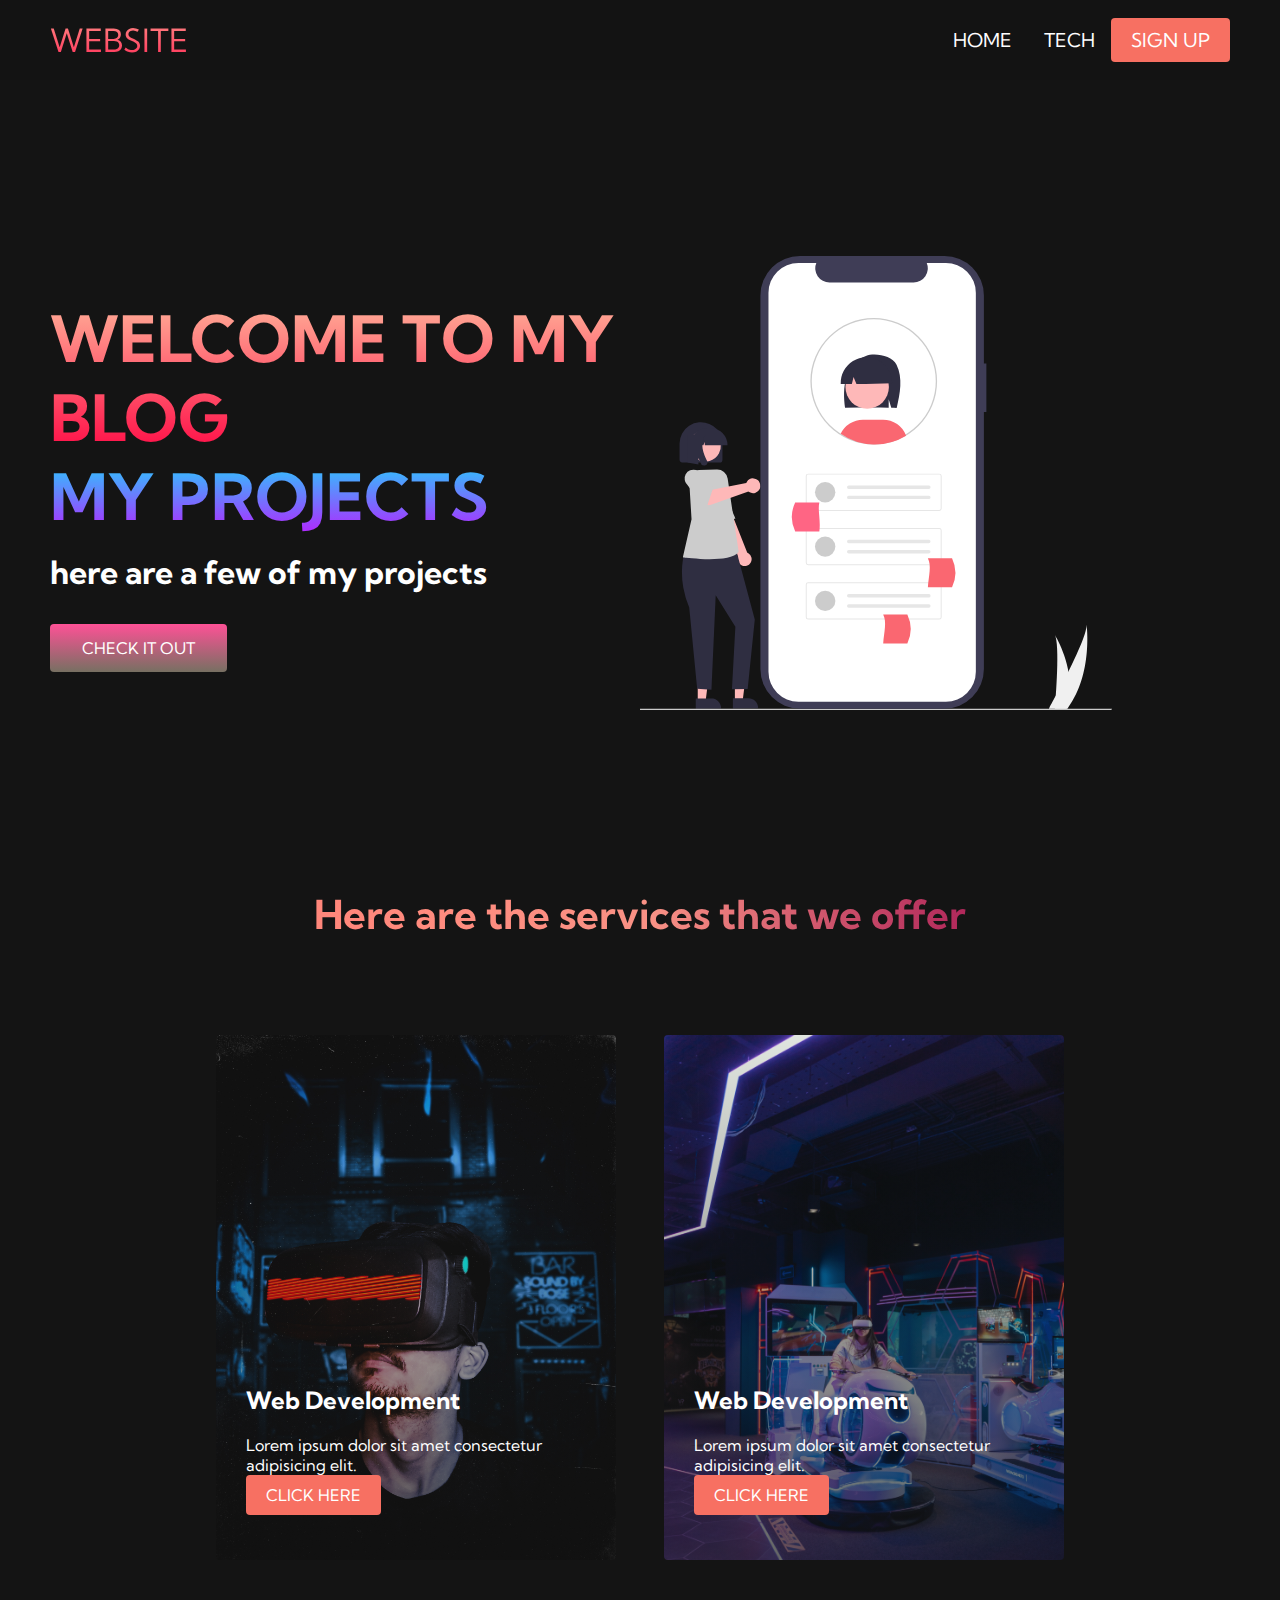
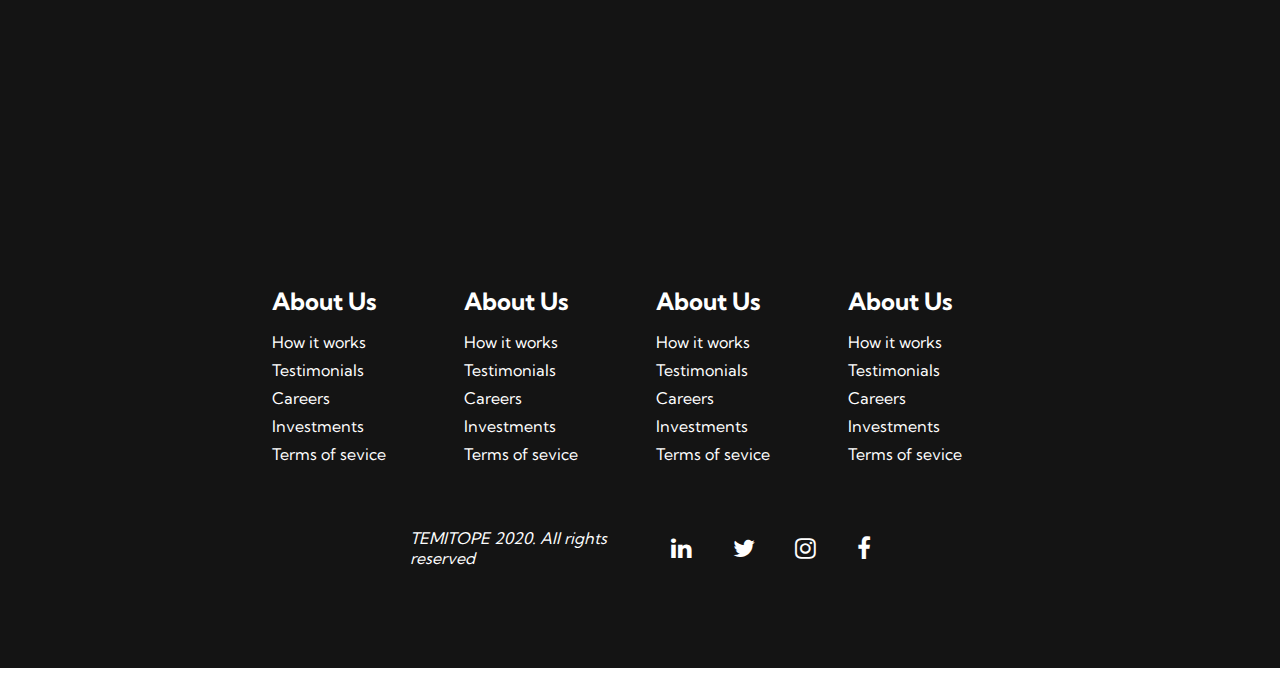
<file: index.html>
<!DOCTYPE html>
<html lang="en">
  <head>
    <meta charset="UTF-8" />
    <meta http-equiv="X-UA-Compatible" content="IE=edge" />
    <meta name="viewport" content="width=device-width, initial-scale=1.0" />
    <title>MY WEBSITE</title>
    <link
      href="//maxcdn.bootstrapcdn.com/font-awesome/4.2.0/css/font-awesome.min.css"
      rel="stylesheet"
    />
    <link rel="stylesheet" href="style.css" />
    <link rel="preconnect" href="https://fonts.googleapis.com" />
    <link rel="preconnect" href="https://fonts.gstatic.com" crossorigin />
    <link
      href="https://fonts.googleapis.com/css2?family=Kumbh+Sans:wght@400;700&display=swap"
      rel="stylesheet"
    />
  </head>
  <body>
    <!--navbar section-->
    <nav class="navbar">
      <div class="navbar-container">
        <a href="/" id="navbar-logo">WEBSITE</a>
        <div class="navbar-toggle" id="mobile-menu">
          <span class="bar"></span>
          <span class="bar"></span>
          <span class="bar"></span>
        </div>
        <ul class="navbar-menu">
          <li class="navbar-item">
            <a href="/" class="navbar-link">HOME</a>
          </li>
          <li class="navbar-item">
            <a href="/tech.html" class="navbar-link">TECH</a>
          </li>
          <li class="navbar-btn">
            <a href="" class="button">SIGN UP</a>
          </li>
        </ul>
      </div>
    </nav>
    <!--end of navbar section-->
    <!--hero section-->
    <div class="main">
      <div class="main-container">
        <div class="main-content">
          <h1>WELCOME TO MY BLOG</h1>
          <h2>MY PROJECTS</h2>
          <p>here are a few of my projects</p>
          <button class="main-btn"><a href="/"></a>CHECK IT OUT</button>
        </div>
        <div class="main-image-container">
          <img src="images/pic1.svg" alt="pic" id="main-img" />
        </div>
      </div>
    </div>

    <!--services section-->
    <div class="services">
      <h1>Here are the services that we offer</h1>
      <div class="services-container">
        <div class="services-card">
          <h2>Web Development</h2>
          <p>Lorem ipsum dolor sit amet consectetur adipisicing elit.</p>
          <button>CLICK HERE</button>
        </div>
        <div class="services-card">
          <h2>Web Development</h2>
          <p>Lorem ipsum dolor sit amet consectetur adipisicing elit.</p>
          <button>CLICK HERE</button>
        </div>
      </div>
    </div>

    <!--footer section-->
    <div class="footer-container">
      <div class="footer-links">
        <div class="footer-link-wrapper">
          <div class="footer-link-items">
            <h2>About Us</h2>
            <a href="/">How it works</a>
            <a href="/">Testimonials</a>
            <a href="/">Careers</a>
            <a href="/">Investments</a>
            <a href="/">Terms of sevice</a>
          </div>
          <div class="footer-link-items">
            <h2>About Us</h2>
            <a href="/">How it works</a>
            <a href="/">Testimonials</a>
            <a href="/">Careers</a>
            <a href="/">Investments</a>
            <a href="/">Terms of sevice</a>
          </div>
        </div>
        <div class="footer-link-wrapper">
          <div class="footer-link-items">
            <h2>About Us</h2>
            <a href="/">How it works</a>
            <a href="/">Testimonials</a>
            <a href="/">Careers</a>
            <a href="/">Investments</a>
            <a href="/">Terms of sevice</a>
          </div>
          <div class="footer-link-items">
            <h2>About Us</h2>
            <a href="/">How it works</a>
            <a href="/">Testimonials</a>
            <a href="/">Careers</a>
            <a href="/">Investments</a>
            <a href="/">Terms of sevice</a>
          </div>
        </div>
      </div>
      <div class="social-media">
        <div class="social-media-wrap">
          <div class="footer-logo">
            <a href="" id="footer-logo"><i class="fas fa-gem"</a>
          </div>
          <p class="website-right">TEMITOPE 2020. All rights reserved</p>
          <div class="social-icons">
            <a href="" class="social-icon-link"> <i class="fa fa-linkedin" target="_blank"></i></a>
            <a href="" class="social-icon-link"> <i  class="fa fa-twitter"target="_blank"></i></a>
            <a href="" class="social-icon-link"> <i class="fa fa-instagram" target="_blank"></i></a>
            <a href="" class="social-icon-link"> <i class="fa fa-facebook" target="_blank"></i></a>
          </div>
        </div>
      </div>
    </div>
    <script src="app.js"></script>
  </body>
</html>
</file>
<file: style.css>
*{
    box-sizing: border-box;
    margin: 0;
    padding: 0;
    font-family: "Kumbh Sans", sans-serif;
}

.navbar{
    background: #131313;
    height: 80px;
    display: flex;
    justify-content: center;
    align-items: center;
    font-size: 1.2rem;
    position:sticky;
    top: 0;
    z-index: 999;
}

.navbar-container{
    display: flex;
    justify-content: space-between;
    height: 80px;
    z-index: 1;
    width: 100%;
    max-width: 1300px;
    margin: 0 auto;
    padding: 0 50px;
}

#navbar-logo{
    background-color: #ff8177;
    background-image: linear-gradient(to top, #ff0844 0%, #ffb199 100%);
    background-size: 100%;
    -webkit-background-clip: text;
    -moz-background-clip: text;
    -webkit-text-fill-color: transparent;
    -moz-text-fill-color: transparent;
    display: flex;
    align-items: center;
    cursor: pointer;
    text-decoration: none;
    font-size: 2rem ;
}

.fa-gem{
    margin-right: 0.5rem;
}

.navbar-menu{
    display: flex;
    align-items: center;
    list-style: none;
    text-align: center;
}

.navbar-item{
    height: 80px;
}

.navbar-link{
    color: #fff;
    display: flex;
    align-items: center;
    justify-content: center;
    text-decoration: none;
    padding: 0 1rem;
    height: 100%;
}

.navabar-btn{
    display: flex;
    justify-content: center;
    align-items: center;
    padding: 0 1rem;
    width: 100%;
}

.button{
    display: flex;
    justify-content: center;
    align-items: center;
    text-decoration: none;
    padding: 10px 20px;
    height: 100%;
    width: 100%;
    border: none;
    outline: none;
    border-radius: 4px;
    background: #f77062;
    color: #fff;
}

.button:hover{
    background: #4837ff;
    transition: all 0.3s ease;
}
.navbar-link:hover{
    color: #ff7762;
    transition: all 0.3s ease ;
}

@media screen and (max-width: 960px){ 
    .navbar-container{
        display: flex;
        justify-content: space-between;
        height: 80px;
        z-index: 1;
        width: 100%;
        max-width: 1300px;
        padding: 0;
    }

    .navbar-menu{
        display: grid;
        grid-template-columns: auto;
        margin: 0;
        width: 100%;
        position: absolute;
        *top: -1000px;
        opacity: 0;
        
        transition: all 0.5s ease;
        height: 50vh;
        z-index: -1;
        background: #131313;
    }
    .navbar-menu.active{
        background: #131313;
        top: 100%;
        opacity: 1;
        transition: all 0.5s ease;
        z-index: 99;
        height: 50vh;
        font-size: 1.6rem;
    }

    #navbar-logo{
        padding-left: 25px;
    }

    .navbar-toggle .bar{
        width: 25px;
        height: 3px;
        margin: 5px auto;
        transition: all 0.3s ease-in-out;
        background: #fff;
    }
    .navbar-item{
        width: 100%;
    }
    .navbar-link{
        text-align: center;
        padding: 2rem;
        width: 100%;
        display: table;
    }

    #mobile-menu{ 
        position: absolute;
        top: 20%;
        right: 5%;
        transform: translate(5%,20%);
    }
    .navbar-btn{
        padding-bottom: 2rem;
    }
    .button{
        display: flex;
        justify-content:center;
        align-items: center;
        width: 80%;
        height: 80px;
        margin: auto; /* look out to change this if something goes wrong*/
        
    }
    .navbar-toggle .bar{
        display: block;
        cursor: pointer;
    }
    #mobile-menu.is-active .bar:nth-child(2){
        opacity: 0;
    }
    #mobile-menu.is-active .bar:nth-child(1){    
        transform: translateY(8px) rotate(45deg);
    }
    #mobile-menu.is-active .bar:nth-child(3){
        transform: translateY(-8px) rotate(-45deg);
    }
}



/* hero section*/

.main{
    background-color: #141414;
}

.main-container{
    display: grid;
    grid-template-columns: 1fr 1fr;
    align-items: center;
    justify-self: center;
    margin: 0 auto;
    height: 90vh;
    background-color: #141414;
    z-index: 1;
    width: 100%;
    max-width: 1300px;
    padding: 0 50px;
}

.main-content h1{
    font-size: 4rem;
    background-color: #ff8177;
    background-image: linear-gradient(to top, #ff0844 0%, #ffb199 100%);
    background-size: 100%;
    -webkit-background-clip: text;
    -moz-background-clip: text;
    -webkit-text-fill-color: transparent;
    -moz-text-fill-color:transparent;
}

.main-content h2{
    font-size: 4rem;
    background-color: #ff8177;
    background-image: linear-gradient(to top, #b721ff 0%, #21d4fd 100%);
    background-size: 100%;
    -webkit-background-clip: text;
    -moz-background-clip: text;
    -webkit-text-fill-color: transparent;
    -moz-text-fill-color:transparent
}

.main-content p{
    margin-top: 1rem;
    font-size: 2rem;
    font-weight: 700;
    color: #fff;
}

.main-btn{
    font-size: 1rem;
    background-image: linear-gradient(to top, #777062 0%, #fe5196 100%);
    padding: 14px 32px;
    border: none;
    border-radius: 4px;
    color: #fff;
    margin-top: 2rem;
    cursor: pointer;
    position: relative;
    transition:  all 0.35s;
    outline: none;
}

.main-btn a{
    position: relative;
    z-index: 2;
    color: #fff;
    text-decoration: none;
}
.main-btn a:after{
    position: absolute;
    content: '';
    top: 0;
    left: 0;
    width: 0;
    height: 100%;
    background: #4837ff;
    transition: all 0.35s;
    border-radius:4px;
}

.main-btn:hover{
    color: #fff;

}

.main-btn:after{
    width: 100%;
}

.main-img-container{
    text-align: center;
}

#main-img{
    width: 80%;
    height: 80%;
}

/* mobile responsive */

@media screen and (max-width: 780px){
    .main-container{
        display: grid;
        grid-template-columns: auto;
        align-items: center;
        justify-self: center;
        width: 100%;
        margin: 0 auto;
        height: 90vh;
    }
    .main-content{
        text-align: center;
        margin-bottom: 4rem;
    }
    .main-content h1{
        font-size: 2.5rem;
        margin-top: 2rem;
    }
    .main-content h2{
        font-size: 3rem;
    }
    .main-content p{
        margin-top: 1rem;
        font-size: 1.5rem;
    }
    
}

@media screen and (max-width: 480px){
    .main-content h1{
        font-size: 2rem;
        margin-top: 3rem;
    }
    .main-content h2{
        font-size: 2rem;
    }
    .main-content p{
        margin-top: 2rem;
        font-size: 1.5rem;
    }
    .main-btn{
        padding: 12px 36px;
        margin: 2.5rem 0;
    }
}
    
/*Services section*/

.services{
    background-color: #141414;
    display: flex;
    flex-direction: column;
    align-items: center;
    height: 100vh;
}
.services h1{
background-color:#ff8177;
background-image: linear-gradient(to right, #ff8177 0%, #ff867a 0%,#ff8c7f 21%, #f99185 52%, #cf556c 78%,#b1285b 100%);
background-size: 100%;
margin-bottom: 5rem;
font-size: 2.5rem;
-webkit-background-clip: text;
-moz-background-clip: text;
-webkit-text-fill-color: transparent;
-moz-text-fill-color:transparent;
}

.services-container{
    display: flex;
    justify-content: center;
    flex-wrap: wrap;
    grid-template-columns: repeat(3, 1fr);
    grid-gap: 16px;
    justify-content: center;
    align-items: center;
    margin: 0 50px;
    padding: 0 50px;
}

.services-card{
    margin: 1rem;
    height: 525px;
    width: 400px;
    border-radius: 4px;
    background-image: linear-gradient(to bottom, rgba(0,0,0,0) 0%, rgba(17,17,17,0.6)100%), url('images/pic2.jpg');
    background-size: cover;
    position:relative;
    color:#fff;
}

.services-card:nth-child(2){
    background-image: linear-gradient(to bottom, rgba(0,0,0,0) 0%, rgba(17,17,17,0.6)100%), url('images/pic3.jpg');
}
.services h2{
    position: absolute;
    top: 350px;
    left: 30px;
}

.services-card p{
    position: absolute;
    top: 400px;
    left: 30px;
}

.services-card button{
    color: #fff;
    padding: 10px 20px;
    border: none;
    outline: none;
    border-radius: 4px;
    background:#f77062;
    position: absolute;
    top: 440px;
    left: 30px;
    font-size: 1rem;
    cursor: pointer;
}

.services-card:hover{
    transform: scale(1.075);
    transition: 0.2s ease-in;
    cursor: pointer;
}
@media screen and (max-width:960px) {
    .services{
        height: 1600px;
    }
    .services h1{
        font-size: 2rem;
        margin-top: 12rem;
    }
}

@media screen and(max-width:480px){
    .services{
        height: 1400px;
    }
    .services h1{
      font-size: 1.2rem;
    }
    .services-card{
        width: 300px;
    }
}

/* footer css*/
.footer-container{
    background-color: #141414;
    padding: 5rem 0;
    display: flex;
    flex-direction: column;
    justify-content: center;
    align-items: center;
}
#footer-logo{
    color: #fff;
    display: flex;
    align-items: center;
    cursor: pointer;
    text-decoration: none;
}
.footer-links{
    width: 100%;
    max-width: 1000px;
    display: flex;
    justify-content: center;
}

.footer-link-wrapper{
    display: flex;
}

.footer-link-items{
display: flex;
flex-direction: column;
align-items: flex-start;
margin: 16px;
text-align: left;
width: 160px;
box-sizing: border-box;
}

.footer-link-items h2{
    margin-bottom: 16px;
}
.footer-link-items > h2{
    color: #fff;
}
.footer-link-items a{
    color: #fff;
    text-decoration: none;
    margin-bottom: 0.5rem;
}

.footer-link-items a:hover{
    color: #e9e9e9;
    transition: 0.3s ease-out;
}

/* social icons*/
 .social-icon-link{
    color: #fff;
    font-size: 24px;
 }
 .social_media{
    max-width: 1000px;
    width: 100%;
 }

 .social-media-wrap{
    display: flex;
    justify-content: space-between;
    align-items: center;
    width: 90%;
    max-width: 1000px;
    margin: 40px auto 0 auto;
 }

 .social-icons{
    display: flex;
    justify-content: space-between;
    align-items: center;
    width: 240px;
 }

 .social-logo{
    color: #fff;
    justify-self: flex-start;
    margin-left: 20px;
    cursor: pointer;
    text-decoration: none;
    font-size: 2rem;
    display: flex;
    align-items: center;
    margin-bottom: 16px;
 }

 .website-right{
    color: #fff;
 }

 @media screen and (max-width:820px) {
    .footer-links{
      padding-top: 2rem;
    }
    #footer-logo{
        margin-bottom: 2rem;
    }
    .website-right{
        margin-bottom: 2rem;
    }
    .footer-link-wrapper{
        flex-direction: column;
    }

    .social-media-wrap{
        flex-direction: column;
    }
 }

 @media screen and(max-width:480px) {
    .footer-link-items{
        margin: 0;
        padding: 10px;
        width: 100%;
        
    }
 }
</file>
